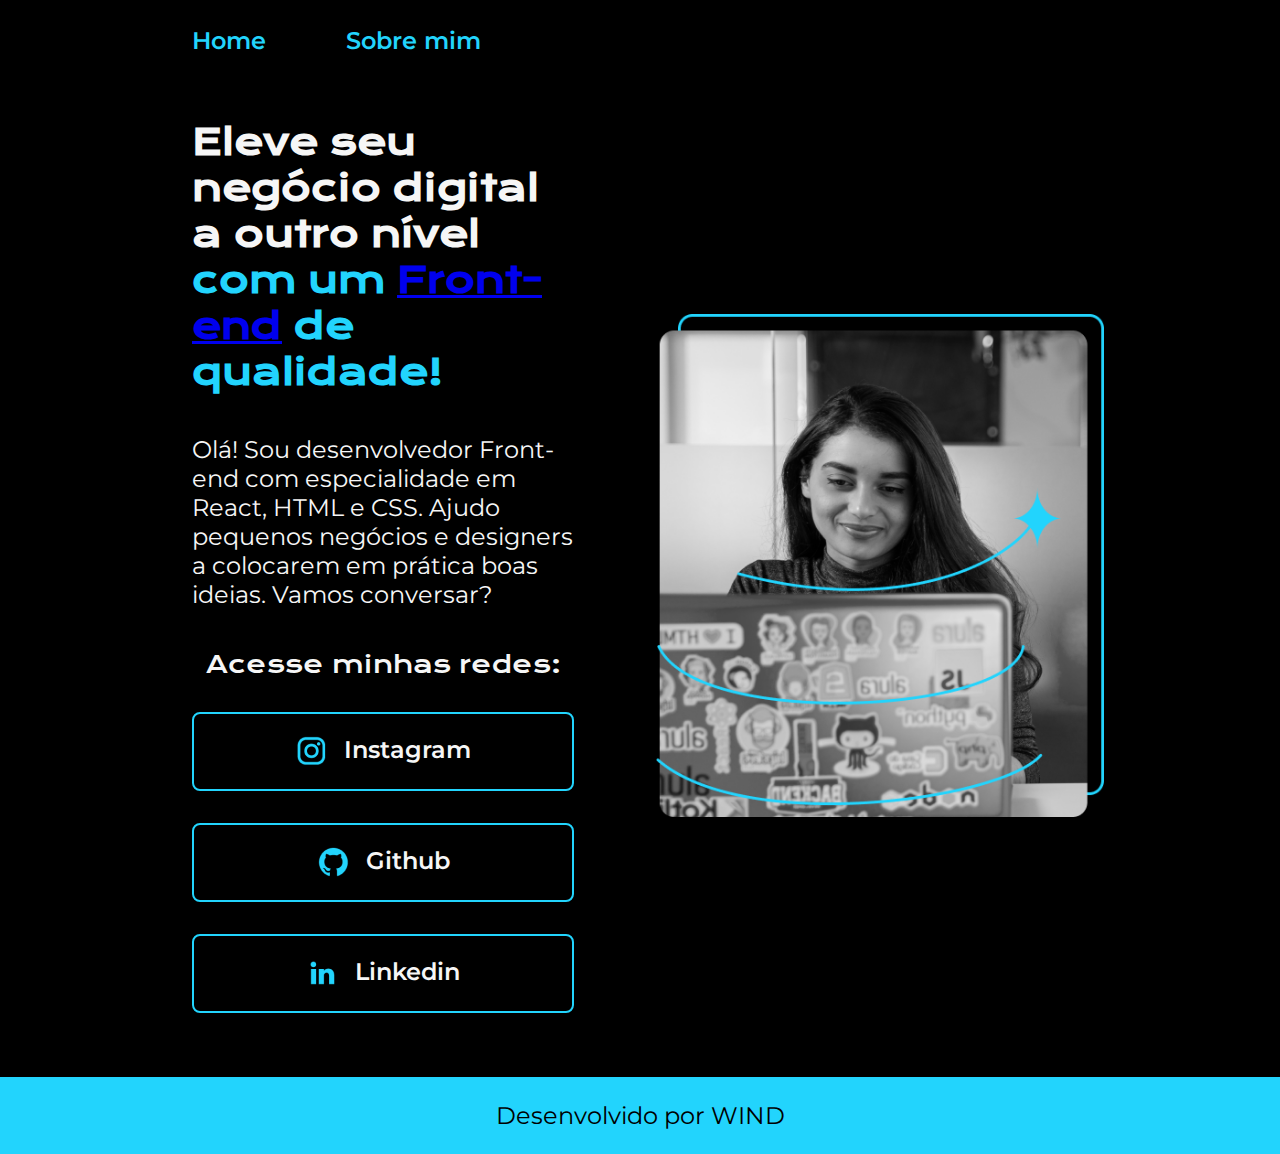
<file: index.html>
<!DOCTYPE html>
<html lang="en">
<head>
    <meta charset="UTF-8">
    <meta http-equiv="X-UA-Compatible" content="IE=edge">
    <meta name="viewport" content="width=device-width, initial-scale=1.0">
    <title>Portfolio</title>
    <link rel="stylesheet" href="./styles/style.css">
</head>
<body>
    <header class="cabecalho">
        <nav class="cabecalho__menu">
            <a class="cabecalho__menu__link" href="index.html">Home</a>
            <a class="cabecalho__menu__link" href="about.html">Sobre mim</a>
        </nav>
    </header>
    <main class="apresentacao"> 
        <section class="apresentacao__conteudo">
            <h1 class="apresentacao__conteudo__titulo">Eleve seu negócio digital a outro nível <strong class="titulo-destaque">com um <a href="https://www.alura.com.br/artigos/o-que-e-front-end-e-back-end">Front-end</a> de qualidade!</strong></h1>
            <p class="apresentacao__conteudo__texto">Olá! Sou desenvolvedor Front-end com especialidade em React, HTML e CSS. Ajudo pequenos negócios e designers a colocarem em prática boas ideias. Vamos conversar?</p>
            <div class="apresentacao__links">
                <h2 class="apresentacao__links__subtitulo">Acesse minhas redes:</h2>
                <a class="apresentacao__links__navegacao" href="https://www.instagram.com/windsonsp/" >
                    <img src="./assets/instagram.png"> 
                    Instagram</a>
                <a class="apresentacao__links__navegacao" href="https://Github.com/windsonsp">
                    <img src="./assets/github.png"> 
                    Github</a>
                <a class="apresentacao__links__navegacao" href="https://www.linkedin.com/in/windson-soares-baia-687830211/">
                    <img src="./assets/linkedin.png"> 
                    Linkedin</a>
            </div>
        </section>
        <img class="apresentacao__imagem" src="./assets/imagem.png" alt="Foto da Joana Santos programando">
    </main>
    <footer class="rodape">
        <p>Desenvolvido por WIND</p>
    </footer>
</body>
</html>
</file>
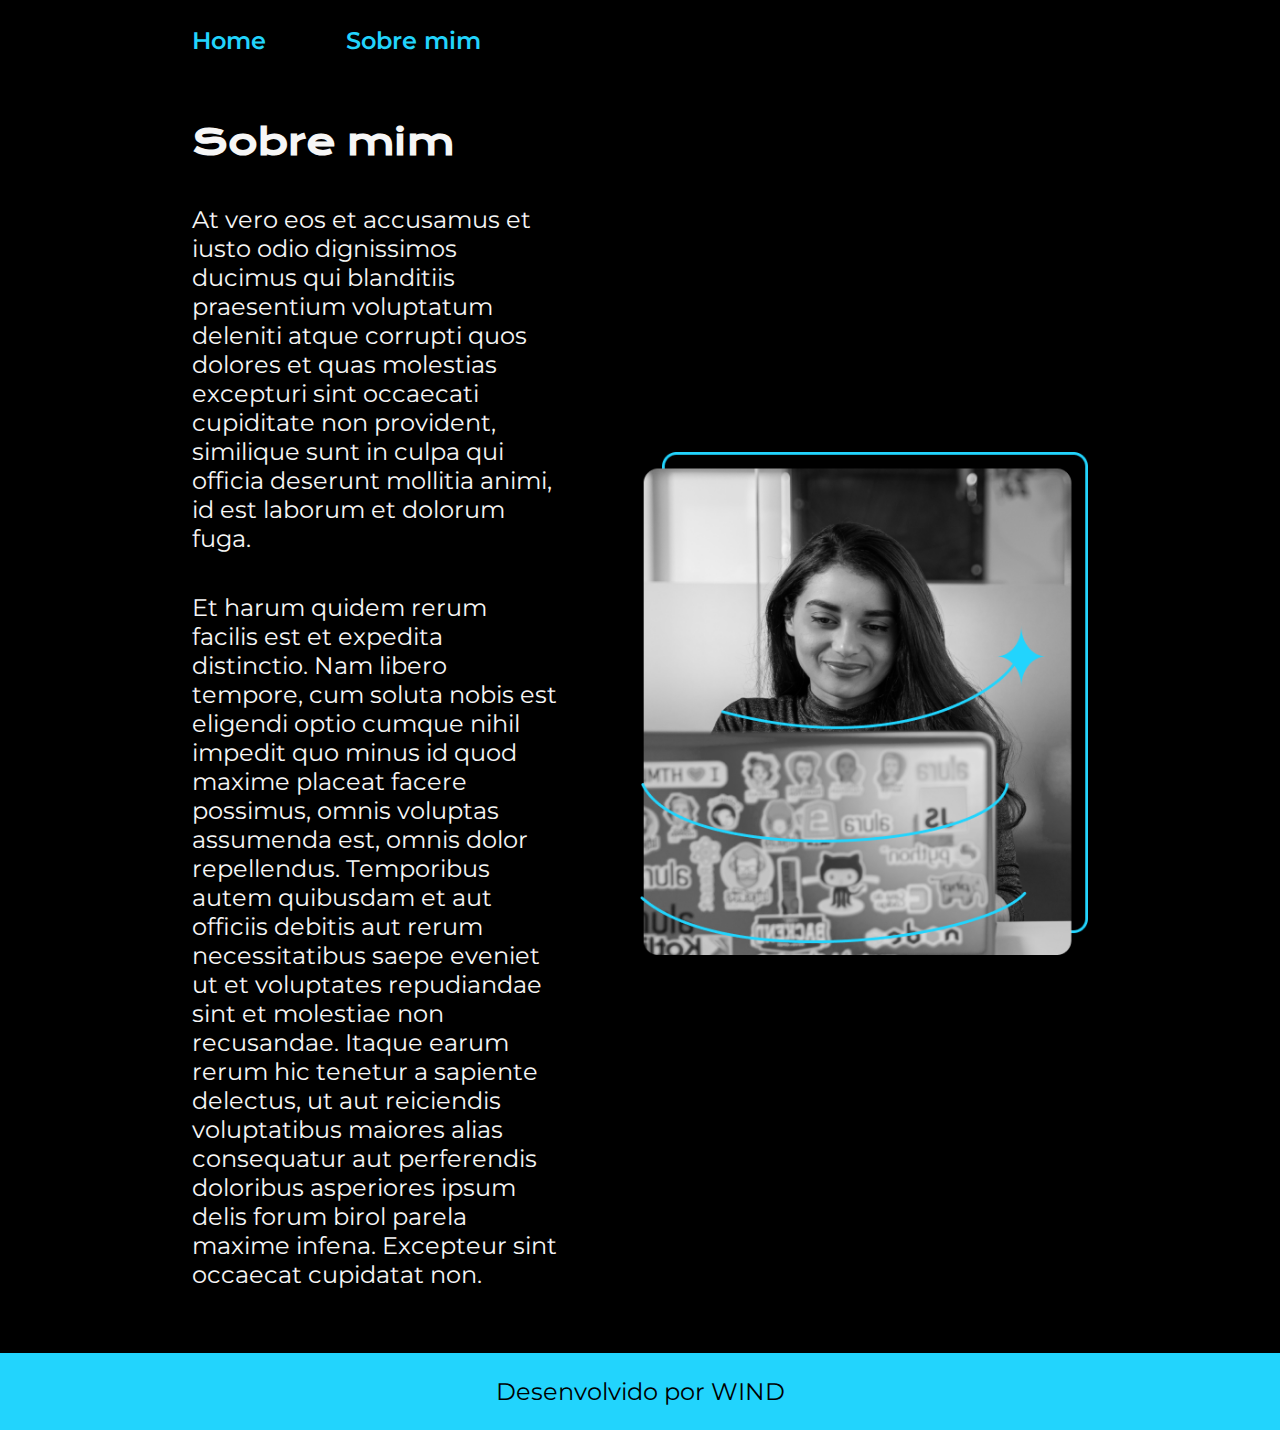
<file: about.html>
<!DOCTYPE html>
<html lang="pt-br">
<head>
    <meta charset="UTF-8">
    <meta http-equiv="X-UA-Compatible" content="IE=edge">
    <meta name="viewport" content="width=device-width, initial-scale=1.0">
    <title>Sobre mim</title>
    <link rel="stylesheet" href="./styles/style.css">
</head>
<body>
    <header class="cabecalho">
        <nav class="cabecalho__menu">
            <a class="cabecalho__menu__link" href="index.html">Home</a>
            <a class="cabecalho__menu__link" href="about.html">Sobre mim</a>
        </nav>
    </header>
    <main class="apresentacao">
        <section class="apresentacao__conteudo">
            <h1 class="apresentacao__conteudo__titulo">Sobre mim</h1>
            <p class="apresentacao__conteudo__texto">At vero eos et accusamus et iusto odio dignissimos ducimus qui blanditiis praesentium voluptatum deleniti atque corrupti quos dolores et quas molestias excepturi sint occaecati cupiditate non provident, similique sunt in culpa qui officia deserunt mollitia animi, id est laborum et dolorum fuga.</p>
            <p class="apresentacao__conteudo__texto">Et harum quidem rerum facilis est et expedita distinctio. Nam libero tempore, cum soluta nobis est eligendi optio cumque nihil impedit quo minus id quod maxime placeat facere possimus, omnis voluptas assumenda est, omnis dolor repellendus. Temporibus autem quibusdam et aut officiis debitis aut rerum necessitatibus saepe eveniet ut et voluptates repudiandae sint et molestiae non recusandae. Itaque earum rerum hic tenetur a sapiente delectus, ut aut reiciendis voluptatibus maiores alias consequatur aut perferendis doloribus asperiores ipsum delis forum birol parela maxime infena. Excepteur sint occaecat cupidatat non.</p>
        </section>
        <img class="apresentacao__imagem" src="./assets/imagem.png" alt="Foto da Joana Santos programando">
    </main>
        <footer class="rodape">
        <p>Desenvolvido por WIND</p>
    </footer>
</body>
</html>
</file>
<file: styles/style.css>
@import url('https://fonts.googleapis.com/css2?family=Krona+One&family=Montserrat:wght@400;600&display=swap');

:root {
    --cor-primaria: #000000;
    --cor-secundaria: #f6f6f6;
    --cor-terciaria: #22D4FD;
    --cor-hover: #272727;

    --fonte-primaria: 'Krona One', sans-serif;
    --fonte-secundaria: 'Montserrat', sans-serif;
}

*{
    margin: 0;
    padding: 0;
}

body {
    box-sizing: border-box;
    background-color: var(--cor-primaria);
    color: var(--cor-secundaria);
}

.cabecalho{
    padding: 2% 0% 0% 15%;
}

.cabecalho__menu{
    display: flex;
    gap: 80px;
}

.cabecalho__menu__link{
    font-family: var(--fonte-secundaria);
    font-size: 1.5rem;
    font-weight: 600;
    color: var(--cor-terciaria);
    text-decoration: none;
}

.apresentacao {
    padding: 5% 15%;
    display: flex;
    align-items: center;
    justify-content: space-between;
    gap: 82px;
}

.apresentacao__conteudo {
     width: 50%;
     display: flex;
     flex-direction: column;
     gap: 40px;
}

.apresentacao__conteudo__titulo{
    font-size: 2.25rem;
    font-family: var(--fonte-primaria);
}

.titulo-destaque {
    color: var(--cor-terciaria);
}

.apresentacao__conteudo__texto{
    font-size: 1.5rem;
    font-family: var(--fonte-secundaria);
}

.apresentacao__links {
    display: flex;
    flex-direction: column;
    align-items: center;
    gap: 32px;
    justify-content: space-between; 
}

.apresentacao__links__subtitulo {
    font-family: var(--fonte-primaria);
    font-weight: 400;
    font-size: 1.5rem;
}

.apresentacao__links__navegacao{
    display: flex;
    justify-content: center;
    gap: 16px;
    border: 2px solid var(--cor-terciaria);
    width: 378px;
    text-align: center;
    border-radius: 8px;
    font-size: 1.5rem;
    font-weight: 600;
    padding: 21.5px 0px;
    text-decoration: none;
    color: var(--cor-secundaria);
    font-family: var(--fonte-secundaria);
}

.apresentacao__links__navegacao:hover {
    background-color: var(--cor-hover);
}

.apresentacao__imagem{
    width: 50%;
}

.rodape {
    color: var(--cor-primaria);
    background-color: var(--cor-terciaria);
    padding: 24px;
    text-align: center;
    font-family: var(--fonte-secundaria);
    font-size: 1.5rem;
    font-weight: 400;
}

@media (max-width: 1200px) {
    .cabecalho{
        padding: 10%;
    }

    .cabecalho__menu{
        justify-content: center;
    }

    .apresentacao {
        flex-direction: column-reverse;
        padding: 5%;
    }

    .apresentacao__conteudo{
        width: auto;
    }
}
</file>
